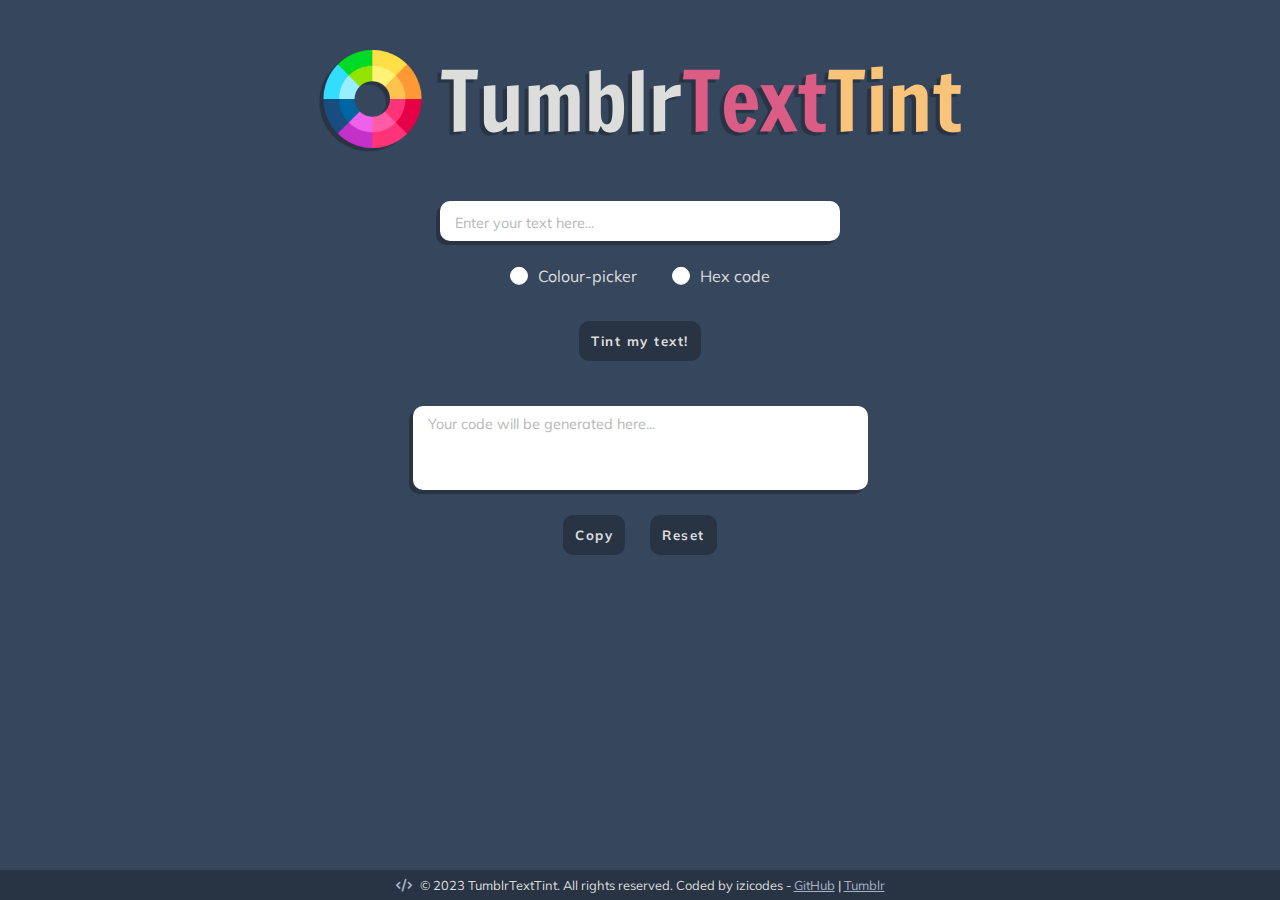
<file: index.html>
<!DOCTYPE html>
<html lang="en">
	<head>
		<meta charset="UTF-8" />
		<meta http-equiv="X-UA-Compatible" content="IE=edge" />
		<meta name="viewport" content="width=device-width, initial-scale=1.0" />
		<meta
			name="description"
			content="TumblrTextTint is a free and user-friendly web application that enables you to customize the colour of your text on Tumblr. With a wide range of colour options, you can enhance the aesthetic appeal of your blog posts and add a personal touch to your content. This open-source tool generates HTML code for a span tag with a style attribute that sets the colour of your text. Whether you're a blogger, writer or simply looking to enhance your Tumblr posts, TumblrTextTint is the perfect tool for you."
		/>
		<meta name="author" content="Isabelle 'Loariya-Fiaba' Zennah"">
		<meta name="keywords" content="TumblrTextTint, Tumblr, text formatting, custom colours, web application, code generator" />
		<link rel="shortcut icon" href="images/favicon.png" type="image/x-icon" />
		<link rel="stylesheet" href="https://cdnjs.cloudflare.com/ajax/libs/font-awesome/6.2.1/css/all.min.css" />
		<meta name="robots" content="index,follow" />
		<link rel="stylesheet" href="src/styles.css" />
		<title>TumblrTextTint</title>
	</head>
	<body>
		<div class="wrapper">
			<div class="content">
				<header>
					<img src="images/logo2.png" alt="application logo" id="logo" />
				</header>
				<main>
					<!-- The user input -->
					<input type="text" name="user-input" id="user-input" placeholder="Enter your text here..." autocomplete="off" />

					<!-- The radio button choices -->
					<section id="radio-buttons">
						<div class="align-center"><input type="radio" name="choice" id="colour-picker-choice" /><label for="colour-picker-choice">Colour-picker</label></div>
						<div class="align-center"><input type="radio" name="choice" id="hex-code-choice" /><label for="hex-code-choice">Hex code</label></div>
					</section>

					<!-- The actual choices to pop-up -->
					<section class="hide" id="colour-picker-section">
						<input type="color" value="#ff9933" name="colour-picker" id="colour-picker" />
					</section>
					<section class="hide" id="hex-code-section">
						<input type="text" name="" id="hex-code" placeholder="Enter HEX code including the #" autocomplete="off" maxlength="7" />
					</section>

					<!-- The button -->
					<div class="first-btn-section">
						<button type="button" id="generate-btn" class="">Tint my text!</button>
						<p id="error-message" class="hide"></p>
					</div>

					<!-- The textarea that the code will appear + buttons -->
					<section class="bottom-section">
						<textarea name="final-code-textarea" id="final-code-textarea" cols="40" rows="3" placeholder="Your code will be generated here..." readonly></textarea>
						<div class="button-group">
							<button id="copy-btn">Copy</button>
							<button id="reset-btn">Reset</button>
						</div>
						<p id="copy-message"></p>
					</section>
				</main>
			</div>
		</div>
		<footer>
			<i class="fa-solid fa-code"></i> © 2023 TumblrTextTint. All rights reserved. Coded by izicodes - <a href="https://github.com/izicodes" target="_blank" rel="noopener noreferrer">GitHub</a> |
			<a href="https://izicodes.tumblr.com/" target="_blank" rel="noopener noreferrer">Tumblr</a>
		</footer>
		<script src="src/script.js"></script>
	</body>
</html>
</file>
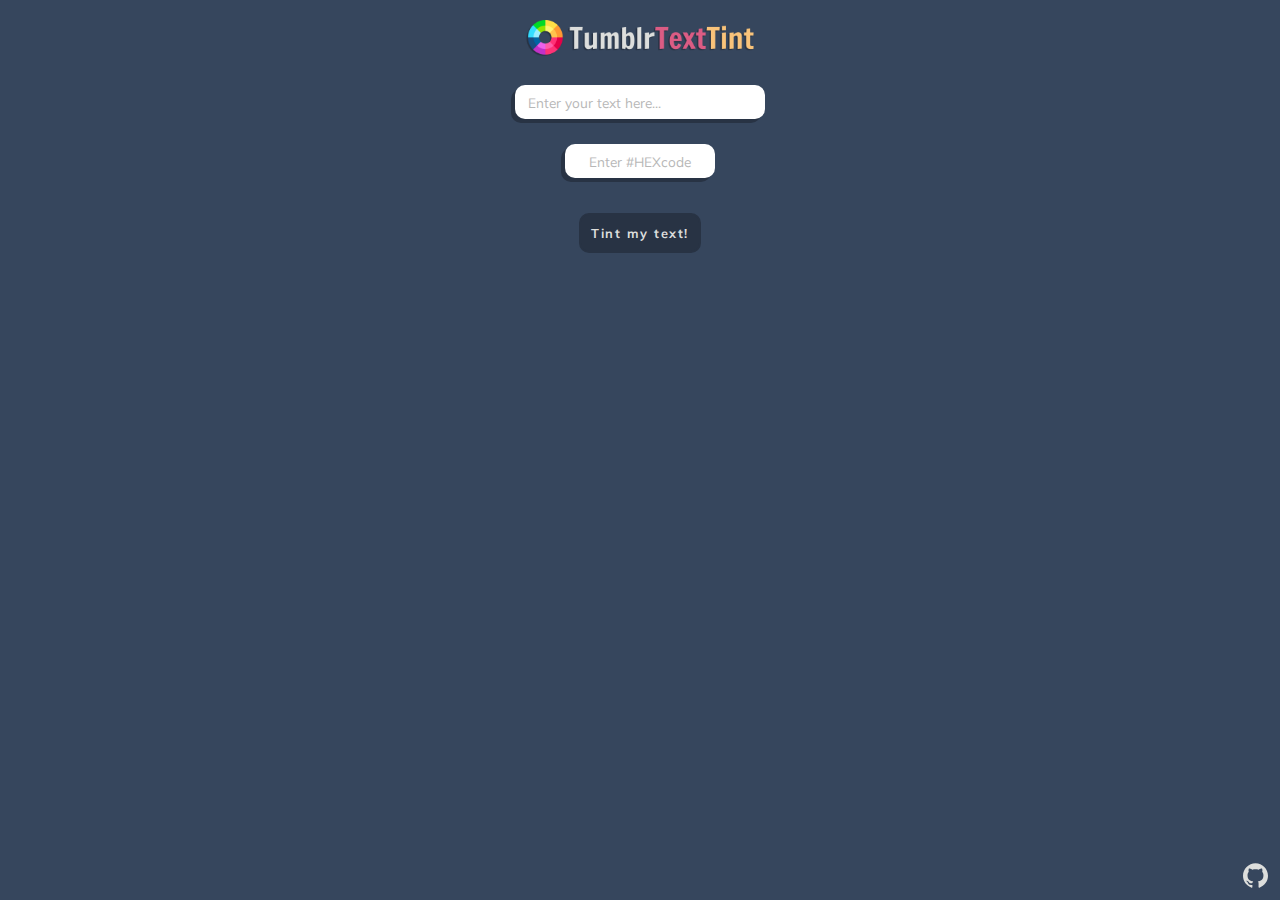
<file: firefox extension/popup.html>
<!DOCTYPE html>
<html>
  <head>
    <meta charset="utf-8" />
    <meta name="viewport" content="width=device-width" />
    <link rel="stylesheet" href="extension-styles.css" />
  </head>
  <body>
    <div class="wrapper">
      <div class="content">
        <header>
          <img src="extension-logo.png" alt="application logo" id="logo" />
        </header>
        <main>
          <!-- The first section of the app -->
          <section id="top-section">
            <!-- The user input -->
            <input
              type="text"
              name="user-input"
              id="user-input"
              placeholder="Enter your text here..."
              autocomplete="off"
            />

            <!-- The HEX code section -->
            <section id="hex-code-section">
              <input
                type="text"
                name=""
                id="hex-code"
                placeholder="Enter #HEXcode"
                autocomplete="off"
                maxlength="7"
              />
            </section>

            <!-- The button -->
            <div class="generateBtn-section">
              <button type="button" id="generate-btn">Tint my text!</button>
              <p id="error-message" class="lowopacity">hello</p>
            </div>
          </section>

          <!-- The textarea that the code will appear + buttons -->
          <section id="bottom-section" class="hide">
            <textarea
              name="final-code-textarea"
              id="final-code-textarea"
              cols="40"
              rows="3"
              placeholder="Your code will be generated here..."
              readonly
            ></textarea>
            <div class="button-group">
              <button id="copy-btn">Copy</button>
              <button id="reset-btn">Reset</button>
            </div>
            <p id="copy-message"></p>
          </section>
        </main>
        <a
          href="https://github.com/xiacodes/TumblrTextTint"
          target="_blank"
          rel="noopener noreferrer"
        >
          <svg
            role="img"
            viewBox="0 0 24 24"
            id="GitHubSVG"
            xmlns="http://www.w3.org/2000/svg"
          >
            <title>Look at my code!</title>
            <path
              d="M12 .297c-6.63 0-12 5.373-12 12 0 5.303 3.438 9.8 8.205 11.385.6.113.82-.258.82-.577 0-.285-.01-1.04-.015-2.04-3.338.724-4.042-1.61-4.042-1.61C4.422 18.07 3.633 17.7 3.633 17.7c-1.087-.744.084-.729.084-.729 1.205.084 1.838 1.236 1.838 1.236 1.07 1.835 2.809 1.305 3.495.998.108-.776.417-1.305.76-1.605-2.665-.3-5.466-1.332-5.466-5.93 0-1.31.465-2.38 1.235-3.22-.135-.303-.54-1.523.105-3.176 0 0 1.005-.322 3.3 1.23.96-.267 1.98-.399 3-.405 1.02.006 2.04.138 3 .405 2.28-1.552 3.285-1.23 3.285-1.23.645 1.653.24 2.873.12 3.176.765.84 1.23 1.91 1.23 3.22 0 4.61-2.805 5.625-5.475 5.92.42.36.81 1.096.81 2.22 0 1.606-.015 2.896-.015 3.286 0 .315.21.69.825.57C20.565 22.092 24 17.592 24 12.297c0-6.627-5.373-12-12-12"
            />
          </svg>
        </a>
      </div>
    </div>

    <script src="extension-script.js"></script>
  </body>
</html>
</file>
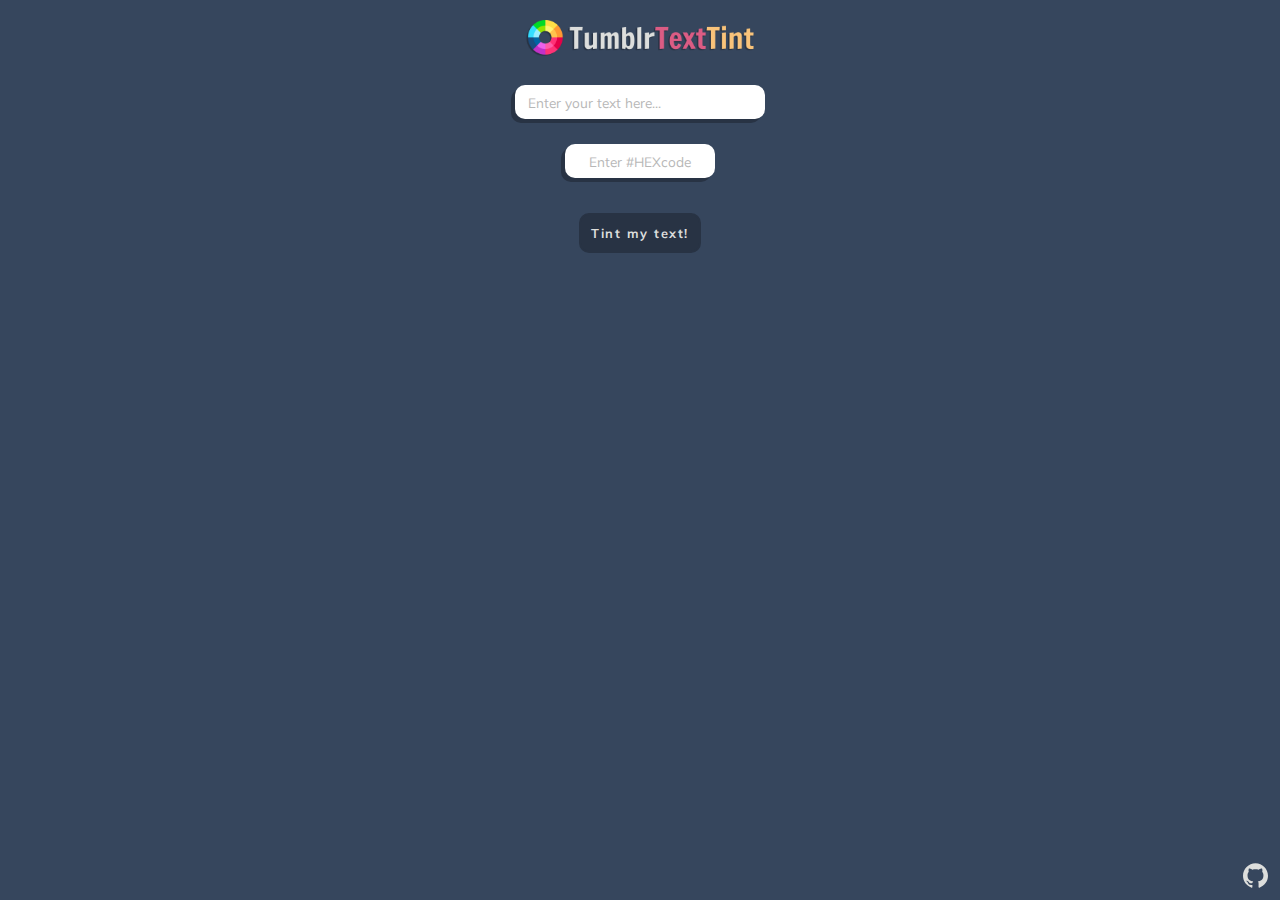
<file: google-extension/popup.html>
<!DOCTYPE html>
<html>
	<head>
		<meta charset="utf-8" />
		<meta name="viewport" content="width=device-width" />
		<link rel="stylesheet" href="extension-styles.css" />
	</head>
	<body>
		<div class="wrapper">
			<div class="content">
				<header>
					<img src="images/extension-logo.png" alt="application logo" id="logo" />
				</header>
				<main>
					<!-- The first section of the app -->
					<section id="top-section">
						<!-- The user input -->
						<input type="text" name="user-input" id="user-input" placeholder="Enter your text here..." autocomplete="off" />

						<!-- The HEX code section -->
						<section id="hex-code-section">
							<input type="text" name="" id="hex-code" placeholder="Enter #HEXcode" autocomplete="off" maxlength="7" />
						</section>

						<!-- The button -->
						<div class="generateBtn-section">
							<button type="button" id="generate-btn">Tint my text!</button>
							<p id="error-message" class="lowopacity">hello</p>
						</div>
					</section>

					<!-- The textarea that the code will appear + buttons -->
					<section id="bottom-section" class="hide">
						<textarea name="final-code-textarea" id="final-code-textarea" cols="40" rows="3" placeholder="Your code will be generated here..." readonly></textarea>
						<div class="button-group">
							<button id="copy-btn">Copy</button>
							<button id="reset-btn">Reset</button>
						</div>
						<p id="copy-message"></p>
					</section>
				</main>
				<a href="https://github.com/xiacodes/TumblrTextTint" target="_blank" rel="noopener noreferrer">
					<svg role="img" viewBox="0 0 24 24" id="GitHubSVG" xmlns="http://www.w3.org/2000/svg">
						<title>Look at my code!</title>
						<path
							d="M12 .297c-6.63 0-12 5.373-12 12 0 5.303 3.438 9.8 8.205 11.385.6.113.82-.258.82-.577 0-.285-.01-1.04-.015-2.04-3.338.724-4.042-1.61-4.042-1.61C4.422 18.07 3.633 17.7 3.633 17.7c-1.087-.744.084-.729.084-.729 1.205.084 1.838 1.236 1.838 1.236 1.07 1.835 2.809 1.305 3.495.998.108-.776.417-1.305.76-1.605-2.665-.3-5.466-1.332-5.466-5.93 0-1.31.465-2.38 1.235-3.22-.135-.303-.54-1.523.105-3.176 0 0 1.005-.322 3.3 1.23.96-.267 1.98-.399 3-.405 1.02.006 2.04.138 3 .405 2.28-1.552 3.285-1.23 3.285-1.23.645 1.653.24 2.873.12 3.176.765.84 1.23 1.91 1.23 3.22 0 4.61-2.805 5.625-5.475 5.92.42.36.81 1.096.81 2.22 0 1.606-.015 2.896-.015 3.286 0 .315.21.69.825.57C20.565 22.092 24 17.592 24 12.297c0-6.627-5.373-12-12-12"
						/>
					</svg>
				</a>
			</div>
		</div>

		<script src="popup.js"></script>
	</body>
</html>
</file>
<file: src/styles.css>
@import url("https://fonts.googleapis.com/css2?family=Mulish&display=swap");
* {
  box-sizing: border-box;
  cursor: url(https://cur.cursors-4u.net/cursors/cur-7/cur686.cur), auto !important;
}

:root {
  --blue: #36465d;
  --dark-blue: #283344;
  --disabled-blue: #7f8a9b;
  --grey: #dddedc;
}

body {
  background-color: var(--blue);
  color: var(--grey);
  margin: 0;
  font-size: 16px;
  font-family: "Mulish", sans-serif;
  display: flex;
  flex-direction: column;
  min-height: 100vh;
}

/* WRAPPERS */
.wrapper {
  margin-top: 50px;
}
.content {
  display: flex;
  flex-direction: column;
  place-items: center;
}
.installed_content {
  justify-content: center;
}
.installed_wrapper {
  margin: auto 0;
}

/* HEADER */
#logo {
  width: 650px;
  margin-bottom: 45px;
}
.hover {
  cursor: url(https://cur.cursors-4u.net/cursors/cur-7/cur683.cur), auto !important;
}

/* HIDING ELEMENTS */
.hide {
  display: none;
}

/* MAIN */
main,
.bottom-section,
.first-btn-section {
  display: flex;
  flex-direction: column;
  place-items: center;
  gap: 25px;
}
.installed_text {
  font-size: 20px;
}
#instructions_link {
  background-color: #ba3e66;
  color: var(--grey);
  text-decoration: none;
  margin-right: 2px;
  padding: 1px 5px;
  border-radius: 5px;
  transition: 300ms;
}
#instructions_link:hover {
  background-color: #c97c4f;
  cursor: url(https://cur.cursors-4u.net/cursors/cur-7/cur683.cur), auto !important;
}
.center-text {
  text-align: center;
}

/* USER INPUT */
#user-input,
#final-code-textarea,
#hex-code {
  border-radius: 10px;
  border: none;
  font-size: 1.1rem;
  outline: none;
  font-family: "Mulish", sans-serif;
  padding: 9px 15px;
  color: #4c4b4b;
  box-shadow: -4px 4px var(--dark-blue);
}
#user-input {
  width: 400px;
}
#hex-code {
  width: 250px;
  text-align: center;
}
#user-input,
#hex-code {
  cursor: url(https://cur.cursors-4u.net/cursors/cur-7/cur677.cur), auto !important;
}

#user-input::placeholder,
#final-code-textarea::placeholder,
#hex-code::placeholder {
  font-size: 0.9rem;
  color: #b7b7b7;
}

/* RADIO BUTTONS */
#radio-buttons {
  display: flex;
  flex-direction: row;
  gap: 35px;
}
.align-center {
  display: flex;
  justify-content: center;
  align-items: center;
}
input[type="radio"] {
  -webkit-appearance: none;
  appearance: none;
  background-color: #fff;
  margin: 2px 10px 0 0px;
  font: inherit;
  color: white;
  width: 1.15em;
  height: 1.15em;
  border: 0.1em solid white;
  border-radius: 50%;
  transform: translateY(-0.075em);
  display: grid;
  place-content: center;
}
input[type="radio"]::before {
  content: "";
  width: 0.65em;
  height: 0.65em;
  border-radius: 50%;
  transform: scale(0);
  transition: 120ms transform ease-in-out;
  box-shadow: inset 2em 2em rgb(160, 94, 185);
}
input[type="radio"]:checked::before {
  transform: scale(1);
}
#colour-picker-choice,
#hex-code-choice {
  padding: 7px 2px;
}
#colour-picker {
  border: none;
  padding: 0;
}

#colour-picker {
  -webkit-appearance: none;
  -moz-appearance: none;
  appearance: none;
  background-color: transparent;
  width: 60px;
  height: 60px;
  border: none;
  cursor: url(https://cur.cursors-4u.net/cursors/cur-7/cur683.cur), auto !important;
}
#colour-picker::-webkit-color-swatch {
  border-radius: 13px;
  border: 3px solid white;
  box-shadow: -4px 4px var(--dark-blue);
}
#colour-picker::-moz-color-swatch {
  border-radius: 13px;
  border: 3px solid white;
  box-shadow: -4px 4px var(--dark-blue);
}

.first-btn-section {
  gap: 10px !important;
}
#error-message {
  margin: 0;
  color: #ffc8c8;
  font-size: 0.85rem;
}

/* GENERATED CODE SECTION */
.bottom-section {
  margin-top: 20px;
}
#final-code-textarea {
  resize: none;
  cursor: url(https://cur.cursors-4u.net/cursors/cur-7/cur686.cur), auto !important;
}
.button-group {
  text-align: center;
  display: flex;
  flex-direction: row;
  gap: 25px;
}

/* BUTTONS */
button {
  border: none;
  background-color: var(--dark-blue);
  border: 2px solid var(--dark-blue);
  color: var(--grey);
  padding: 10px 10px;
  border-radius: 10px;
  transition: 300ms;
  font-family: "Mulish", sans-serif;
  font-weight: bold;
  cursor: pointer;
  letter-spacing: 1.5px;
}
#generate-btn {
  margin-top: 10px;
}

#generate-btn:hover {
  background-color: #5ac077;
  color: var(--dark-blue);
  cursor: url(https://cur.cursors-4u.net/cursors/cur-7/cur683.cur), auto !important;
}
.button-group > button:nth-child(1):hover {
  background-color: #db5c84;
  color: var(--dark-blue);
  cursor: url(https://cur.cursors-4u.net/cursors/cur-7/cur683.cur), auto !important;
}
.button-group > button:nth-child(2):hover {
  background-color: #f9c37a;
  color: var(--dark-blue);
  cursor: url(https://cur.cursors-4u.net/cursors/cur-7/cur683.cur), auto !important;
}
#generate-btn:hover,
.button-group > button:nth-child(1):hover,
.button-group > button:nth-child(2):hover {
  box-shadow: -4px 4px var(--dark-blue);
  border: 2px solid white;
}

/* COPY MESSAGE */
.copyStyle {
  color: #2fae53;
  font-weight: bold;
  padding: 6px 8px;
  font-size: 12px;
  border-radius: 7px;
  background-color: #e2f3e7;
  margin: 0;
  border: 1px solid #2fae53;
}

/* FOOTER */
footer {
  width: 100%;
  margin-top: auto;
  text-align: center;
  padding: 7px 0;
  background-color: var(--dark-blue);
  color: var(--grey);
  font-size: 0.8rem;
}
footer > a {
  color: #a5b3c8;
  transition: 400ms;
}
.fa-code {
  color: #a5b3c8;
  padding-right: 5px;
}

/* MEDIA QUERIES */
@media only screen and (max-width: 500px) {
  body {
    margin: 0 auto;
    width: 80%;
  }

  #final-code-textarea,
  #user-input {
    width: 100% !important;
  }

  footer {
    margin-top: 60px;
    padding: 7px 10px;
  }

  #logo {
    width: 100%;
  }

  button {
    font-size: 1rem !important;
  }

  label {
    font-size: 1.1rem !important;
    padding-bottom: 2px;
  }

  .button-group > button:nth-child(1) {
    background-color: #db5c84;
    color: var(--dark-blue);
  }
  .button-group > button:nth-child(1):hover,
  .button-group > button:nth-child(1):focus {
    background-color: #ba3e66;
    border: 3px solid white;
  }
  .button-group > button:nth-child(2) {
    background-color: #f9c37a;
    color: var(--dark-blue);
  }
  .button-group > button:nth-child(2):hover,
  .button-group > button:nth-child(2):focus {
    background-color: #c9944f;
    border: 3px solid white;
  }
  #generate-btn {
    background-color: #5ac077;
    color: var(--dark-blue);
  }
  #generate-btn:hover,
  #generate-btn:focus {
    background-color: #3a8951;
    border: 3px solid white;
  }

  #generate-btn,
  .button-group > button:nth-child(1),
  .button-group > button:nth-child(2) {
    box-shadow: -4px 4px var(--dark-blue);
    border: 3px solid white;
  }
}
@media only screen and (max-width: 1100px) {
  body {
    margin: 0 auto;
    width: 80%;
  }

  #final-code-textarea,
  #user-input {
    width: 120%;
  }

  #logo {
    width: 100%;
  }

  button {
    font-size: 1.15rem;
  }

  label {
    font-size: 1.6rem;
  }

  .button-group > button:nth-child(1) {
    background-color: #db5c84;
    color: var(--dark-blue);
  }
  .button-group > button:nth-child(1):hover,
  .button-group > button:nth-child(1):focus {
    background-color: #ba3e66;
    border: 3px solid white;
  }
  .button-group > button:nth-child(2) {
    background-color: #f9c37a;
    color: var(--dark-blue);
  }
  .button-group > button:nth-child(2):hover,
  .button-group > button:nth-child(2):focus {
    background-color: #c9944f;
    border: 3px solid white;
  }
  #generate-btn {
    background-color: #5ac077;
    color: var(--dark-blue);
  }
  #generate-btn:hover,
  #generate-btn:focus {
    background-color: #3a8951;
    border: 3px solid white;
  }

  #generate-btn,
  .button-group > button:nth-child(1),
  .button-group > button:nth-child(2) {
    box-shadow: -4px 4px var(--dark-blue);
    border: 3px solid white;
  }
}
</file>
<file: firefox extension/extension-styles.css>
@import url("https://fonts.googleapis.com/css2?family=Mulish&display=swap");
* {
  box-sizing: border-box;
  cursor: url(https://cur.cursors-4u.net/cursors/cur-7/cur686.cur), auto !important;
}

:root {
  --blue: #36465d;
  --dark-blue: #283344;
  --disabled-blue: #7f8a9b;
  --grey: #dddedc;
}

body {
  background-color: var(--blue);
  color: var(--grey);
  margin: 0;
  font-size: 16px;
  font-family: "Mulish", sans-serif;
  display: flex;
  flex-direction: column;
  padding: 0 20px;
  height: 323px;
}

/* WRAPPERS */
.wrapper {
  margin-top: 20px;
  margin-bottom: 20px;
}
.content {
  display: flex;
  flex-direction: column;
  place-items: center;
}

/* HEADER */
#logo {
  width: 230px;
  margin-bottom: 25px;
}

/* MAIN */
main,
#top-section,
#bottom-section,
.generateBtn-section {
  display: flex;
  flex-direction: column;
  place-items: center;
  gap: 25px;
}

.align-center {
  display: flex;
  justify-content: center;
  align-items: center;
}

.generateBtn-section {
  gap: 10px !important;
}
#error-message {
  margin: 0;
  color: #ffc8c8;
  font-size: 0.85rem;
}

/* USER INPUT */
#user-input,
#final-code-textarea,
#hex-code {
  border-radius: 10px;
  border: none;
  font-size: 1rem;
  outline: none;
  font-family: "Mulish", sans-serif;
  padding: 7px 13px;
  color: #4c4b4b;
  box-shadow: -4px 4px var(--dark-blue);
}
#user-input {
  width: 250px;
}
#hex-code {
  width: 150px;
  text-align: center;
}
#user-input,
#hex-code {
  cursor: url(https://cur.cursors-4u.net/cursors/cur-7/cur677.cur), auto !important;
}

#user-input::placeholder,
#final-code-textarea::placeholder,
#hex-code::placeholder {
  font-size: 0.85rem;
  color: #b7b7b7;
}

/* GENERATED CODE SECTION */
#bottom-section {
  margin-top: 0px;
}
#final-code-textarea {
  width: 250px;
  resize: none;
  cursor: url(https://cur.cursors-4u.net/cursors/cur-7/cur686.cur), auto !important;
}
.button-group {
  text-align: center;
  display: flex;
  flex-direction: row;
  gap: 25px;
}

/* BUTTONS */
button {
  border: none;
  background-color: var(--dark-blue);
  border: 2px solid var(--dark-blue);
  color: var(--grey);
  padding: 10px 10px;
  border-radius: 10px;
  transition: 300ms;
  font-family: "Mulish", sans-serif;
  font-weight: bold;
  cursor: pointer;
  letter-spacing: 1.5px;
  font-size: 0.8rem;
}
#generate-btn {
  margin-top: 10px;
}

#generate-btn:hover {
  background-color: #5ac077;
  color: var(--dark-blue);
  cursor: url(https://cur.cursors-4u.net/cursors/cur-7/cur683.cur), auto !important;
}
.button-group > button:nth-child(1):hover {
  background-color: #db5c84;
  color: var(--dark-blue);
  cursor: url(https://cur.cursors-4u.net/cursors/cur-7/cur683.cur), auto !important;
}
.button-group > button:nth-child(2):hover {
  background-color: #f9c37a;
  color: var(--dark-blue);
  cursor: url(https://cur.cursors-4u.net/cursors/cur-7/cur683.cur), auto !important;
}
#generate-btn:hover,
.button-group > button:nth-child(1):hover,
.button-group > button:nth-child(2):hover {
  box-shadow: -4px 4px var(--dark-blue);
  border: 2px solid white;
}

/* COPY MESSAGE */
.copyStyle {
  color: #2fae53;
  font-weight: bold;
  padding: 6px 8px;
  font-size: 12px;
  border-radius: 7px;
  background-color: #e2f3e7;
  margin-top: -10px;
  border: 1px solid #2fae53;
}

/* HIDING ELEMENTS */
.hide {
  display: none !important;
}
.lowopacity {
  opacity: 0;
}

/* THE GITHUB SVG  */
#GitHubSVG {
  fill: var(--grey);
  width: 25px;
  height: 25px;
  position: absolute;
  bottom: 12px;
  right: 12px;
  transition: 400ms;
}
#GitHubSVG:hover {
  cursor: url(https://cur.cursors-4u.net/cursors/cur-7/cur683.cur), auto !important;
  fill: #f9c37a;
}
</file>
<file: google-extension/extension-styles.css>
@import url("https://fonts.googleapis.com/css2?family=Mulish&display=swap");
* {
	box-sizing: border-box;
	cursor: url(https://cur.cursors-4u.net/cursors/cur-7/cur686.cur), auto !important;
}

:root {
	--blue: #36465d;
	--dark-blue: #283344;
	--disabled-blue: #7f8a9b;
	--grey: #dddedc;
}

body {
	background-color: var(--blue);
	color: var(--grey);
	margin: 0;
	font-size: 16px;
	font-family: "Mulish", sans-serif;
	display: flex;
	flex-direction: column;
	padding: 0 20px;
	height: 323px;
	border-radius: 20px;
}

/* WRAPPERS */
.wrapper {
	margin-top: 20px;
	margin-bottom: 20px;
}
.content {
	display: flex;
	flex-direction: column;
	place-items: center;
}

/* HEADER */
#logo {
	width: 230px;
	margin-bottom: 25px;
}

/* MAIN */
main,
#top-section,
#bottom-section,
.generateBtn-section {
	display: flex;
	flex-direction: column;
	place-items: center;
	gap: 25px;
}

.align-center {
	display: flex;
	justify-content: center;
	align-items: center;
}

.generateBtn-section {
	gap: 10px !important;
}
#error-message {
	margin: 0;
	color: #ffc8c8;
	font-size: 0.85rem;
}

/* USER INPUT */
#user-input,
#final-code-textarea,
#hex-code {
	border-radius: 10px;
	border: none;
	font-size: 1rem;
	outline: none;
	font-family: "Mulish", sans-serif;
	padding: 7px 13px;
	color: #4c4b4b;
	box-shadow: -4px 4px var(--dark-blue);
}
#user-input {
	width: 250px;
}
#hex-code {
	width: 150px;
	text-align: center;
}
#user-input,
#hex-code {
	cursor: url(https://cur.cursors-4u.net/cursors/cur-7/cur677.cur), auto !important;
}

#user-input::placeholder,
#final-code-textarea::placeholder,
#hex-code::placeholder {
	font-size: 0.85rem;
	color: #b7b7b7;
}

/* GENERATED CODE SECTION */
#bottom-section {
	margin-top: 0px;
}
#final-code-textarea {
	width: 250px;
	resize: none;
	cursor: url(https://cur.cursors-4u.net/cursors/cur-7/cur686.cur), auto !important;
}
.button-group {
	text-align: center;
	display: flex;
	flex-direction: row;
	gap: 25px;
}

/* BUTTONS */
button {
	border: none;
	background-color: var(--dark-blue);
	border: 2px solid var(--dark-blue);
	color: var(--grey);
	padding: 10px 10px;
	border-radius: 10px;
	transition: 300ms;
	font-family: "Mulish", sans-serif;
	font-weight: bold;
	cursor: pointer;
	letter-spacing: 1.5px;
	font-size: 0.8rem;
}
#generate-btn {
	margin-top: 10px;
}

#generate-btn:hover {
	background-color: #5ac077;
	color: var(--dark-blue);
	cursor: url(https://cur.cursors-4u.net/cursors/cur-7/cur683.cur), auto !important;
}
.button-group > button:nth-child(1):hover {
	background-color: #db5c84;
	color: var(--dark-blue);
	cursor: url(https://cur.cursors-4u.net/cursors/cur-7/cur683.cur), auto !important;
}
.button-group > button:nth-child(2):hover {
	background-color: #f9c37a;
	color: var(--dark-blue);
	cursor: url(https://cur.cursors-4u.net/cursors/cur-7/cur683.cur), auto !important;
}
#generate-btn:hover,
.button-group > button:nth-child(1):hover,
.button-group > button:nth-child(2):hover {
	box-shadow: -4px 4px var(--dark-blue);
	border: 2px solid white;
}

/* COPY MESSAGE */
.copyStyle {
	color: #2fae53;
	font-weight: bold;
	padding: 6px 8px;
	font-size: 12px;
	border-radius: 7px;
	background-color: #e2f3e7;
	margin-top: -10px;
	border: 1px solid #2fae53;
}

/* HIDING ELEMENTS */
.hide {
	display: none !important;
}
.lowopacity {
	opacity: 0;
}

/* THE GITHUB SVG  */
#GitHubSVG {
	fill: var(--grey);
	width: 25px;
	height: 25px;
	position: absolute;
	bottom: 12px;
	right: 12px;
	transition: 400ms;
}
#GitHubSVG:hover {
	cursor: url(https://cur.cursors-4u.net/cursors/cur-7/cur683.cur), auto !important;
	fill: #f9c37a;
}
</file>
